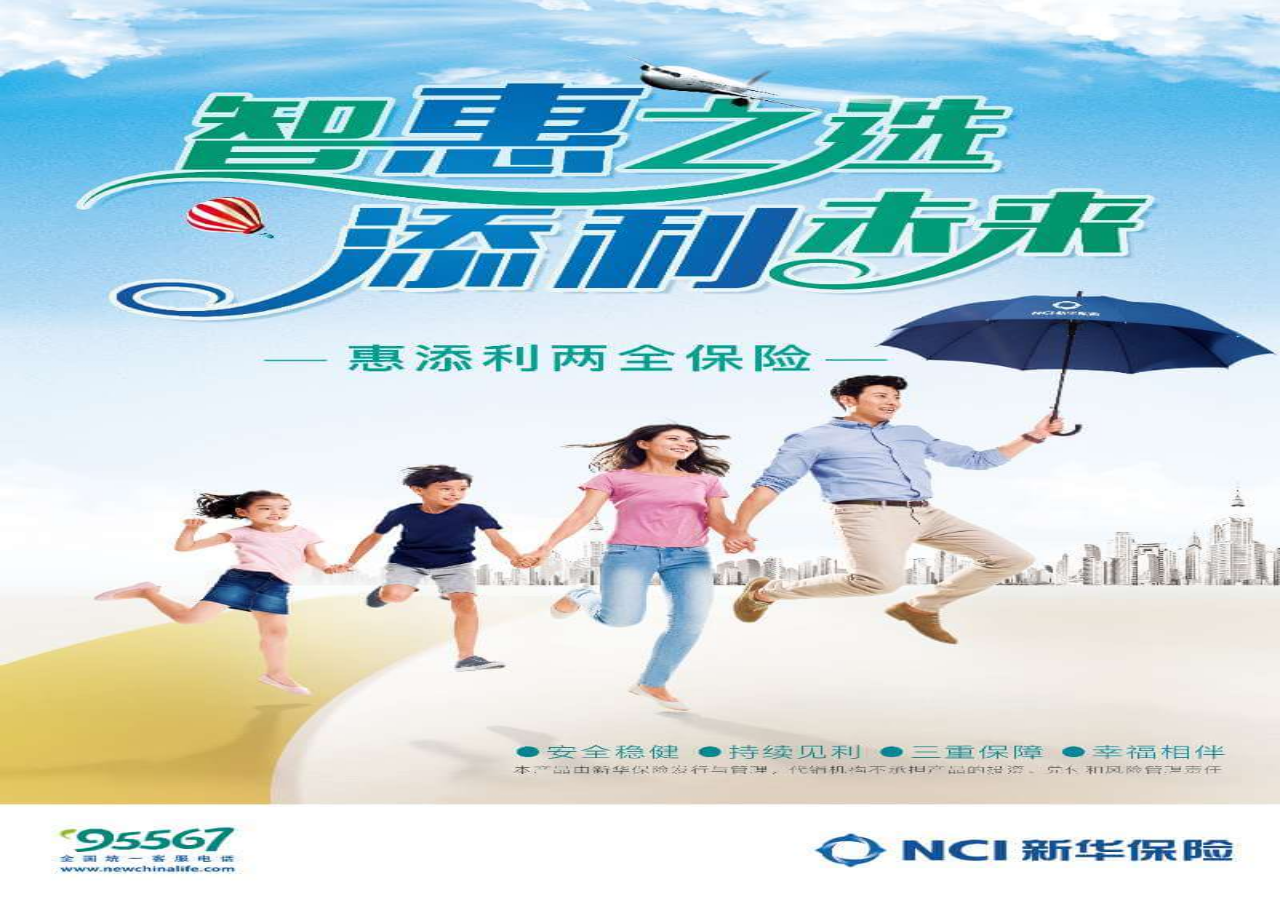
<file: html/index.html>
<!DOCTYPE html>
<html>
<head lang="en">
    <meta http-equiv="Content-Type" content="text/html; charset=UTF-8">
    <meta http-equiv="X-UA-Compatible" content="IE=edge,chrome=1">
    <meta name="format-detection" content="telephone=no"/>
     <meta name="viewport"
          content="width=device-width, user-scalable=no, initial-scale=1.0, maximum-scale=1.0, minimum-scale=1.0"/>
     <meta name="apple-mobile-web-app-capable" content="yes">
     <meta name="apple-mobile-web-app-status-bar-style" content="black">
     <title>福旺摇钱树</title>
    <link rel="stylesheet" href="../css/base.css"/>
    <link rel="stylesheet" href="../less/index.css">
    <script src="../js/xz-area.js"></script>
</head>
<body>
<div class="guanggao">
    <img />
</div>
<!--登录前的进度条-->
<div class="processbar hide">
    <div class="processbar-info">
        <div class="w3-light-grey">
            <div id="myBar" class="w3-container w3-orange"></div>
        </div>
    </div>
</div>

<!--登录首页进来的-->
<div class="main hide">
    <!-- 登录页-->
    <div class="main-login">
        <!-- 首次领取按钮-->
        <div class="lingqu-btn btnimg hide">
        </div>
        <!-- 二次登录-->
        <div class="erci-login btnimg">
        </div>
        <a class="info-rule">
            活动规则
        </a>
    </div>
    <!-- 摇钱树主页-->
    <div class="money-tree hide">
        <!-- 头部的信息滚动条-->
        <div class="borrowList">
            <ul class="clearfix">
                <li>恭喜1获取</li>
                <li>恭喜2获取30金币</li>
                <li>恭喜3获取30金币</li>
                <li>恭喜4获取30金币</li>
            </ul>
        </div>
        <!-- 摇钱树主页内容-->
        <div class="yqs-cont ">
            <!-- 人头像-->
            <div class="pep-photo">
                <div class="photo">
                    <div class="small">
                        <div class="heart clearfix">
                            <span class="heart-full"></span>
                            <span class="heart-full"></span>
                            <span class="heart-full"></span>
                            <span class="heart-full"></span>
                            <span class="heart-full"></span>
                            <span class="heart-full heart-half"></span>
                        </div>
                    </div>
                    <img src="../images/touxiang.png" alt=""/>
                </div>
                <div class="voice">
                    <img src="../images/voice.png" alt="" class="btnimg"/>
                </div>

            </div>
            <!-- 右边三个-->
            <div class="left-cont">
                <div class="item changzhangjilu btnimg">
                    <div class="num">22</div>
                </div>
                <div class="item youxishuoming btnimg"></div>
                <div class="item paihangbang btnimg"></div>
            </div>
            <!-- 抽红包-->
            <div class="red-paper btnimg"></div>
            <!-- 下面的操作的按钮-->
            <div class="activtion">
                <div class="item">
                    <img class="btnimg feed" src="../images/weishi.png" alt=""/>
                </div>
                <div class="item">
                    <img class="btnimg liuwan" src="../images/liuwan.png" alt=""/>
                </div>
                <div class="item">
                    <img class="btnimg doule" src="../images/doule.png" alt=""/>
                </div>
                <div class="item">
                    <img class="btnimg friend" src="../images/haoyou.png" alt=""/>
                </div>
            </div>
            <div class="dog-main">
                <img class="doginit" src="../images/dog.png" alt=""/>
            </div>
        </div>
        <!-- 红包页内容-->
        <div class="hongbaoinfo hide">
             <div class="fanhuiback btnimg"></div>
              <div class="pepxinxi">
                  <p>
                      姓名：<span class="name">王小二</span>
                      &nbsp;电话：<span class="tel">12345678901</span>
                  </p>
                  <p>
                      住址：<span class="name">北京市朝阳区</span>
                  </p>
                  <span class="changeinfo btnimg"></span>
              </div>
              <div class="hongbaolist">
                  <ul>
                      <li>
                          <div class="fl treenum">
                                <span class="cont-num">30棵</span>
                          </div>
                          <div class=" info-intr">
                              <p>投注类型的红包抽取，可投入10、20、30
                              40、50、100颗不等的摇钱树来抽取红包（比如有35颗摇钱树，可选择10颗抽取3次，也可选择30颗的抽取一次）</p>
                          </div>
                          <div class="duihuan btnimg"></div>
                      </li>
                      <li>
                          <div class="fl treenum">
                              <span class="cont-num">10棵</span>
                          </div>
                          <div class=" info-intr">
                              <p>投注类型的红包抽取，可投入10、20、30
                                  40、50、100颗不等的摇钱树来抽取红包（比如有35颗摇钱树，可选择10颗抽取3次，也可选择30颗的抽取一次）</p>
                          </div>
                          <div class="duihuan btnimg"></div>
                      </li>
                      <li>
                          <div class="fl treenum">
                              <span class="cont-num">30棵</span>
                          </div>
                          <div class=" info-intr">
                              <p>投注类型的红包抽取，可投入10、20、30
                                  40、50、100颗不等的摇钱树来抽取红包（比如有35颗摇钱树，可选择10颗抽取3次，也可选择30颗的抽取一次）</p>
                          </div>
                          <div class="duihuan btnimg"></div>
                      </li>
                      <li>
                          <div class="fl treenum">
                              <span class="cont-num">30棵</span>
                          </div>
                          <div class=" info-intr">
                              <p>投注类型的红包抽取，可投入10、20、30
                                  40、50、100颗不等的摇钱树来抽取红包（比如有35颗摇钱树，可选择10颗抽取3次，也可选择30颗的抽取一次）</p>
                          </div>
                          <div class="duihuan btnimg"></div>
                      </li>
                      <li>
                          <div class="fl treenum">
                              <span class="cont-num">40棵</span>
                          </div>
                          <div class=" info-intr">
                              <p>投注类型的红包抽取，可投入10、20、30
                                  40、50、100颗不等的摇钱树来抽取红包（比如有35颗摇钱树，可选择10颗抽取3次，也可选择30颗的抽取一次）</p>
                          </div>
                          <div class="duihuan btnimg"></div>
                      </li>
                      <li>
                          <div class="fl treenum">
                              <span class="cont-num">40棵</span>
                          </div>
                          <div class=" info-intr">
                              <p>投注类型的红包抽取，可投入10、20、30
                                  40、50、100颗不等的摇钱树来抽取红包（比如有35颗摇钱树，可选择10颗抽取3次，也可选择30颗的抽取一次）</p>
                          </div>
                          <div class="duihuan btnimg"></div>
                      </li>
                      <li>
                          <div class="fl treenum">
                              <span class="cont-num">66棵</span>
                          </div>
                          <div class=" info-intr">
                              <p>投注类型的红包抽取，可投入10、20、30
                                  40、50、100颗不等的摇钱树来抽取红包（比如有35颗摇钱树，可选择10颗抽取3次，也可选择30颗的抽取一次）</p>
                          </div>
                          <div class="duihuan btnimg"></div>
                      </li>
                  </ul>
              </div>
        </div>

    </div>




</div>

<!--弹出登陆后获取福旺的mask-->
<div class="login-mask-fuwang hide">
    <div class="fuwang">
        <div class="fuwang-rule btnimg">查看活动规则并领取</div>
    </div>
</div>
<!--活动规则说明的mask-->
<div class="rule-mask hide">
    <div class="rule-content">
        <h3 class="tit">
            <span>游戏说明</span>
            <div class="close">×</div>
        </h3>
        <div class="detail">
            <p>首次登录后，可领取一只“旺财”，从而开启自己专属的“旺财”养成之旅。</p>
            <p> <span class="red">红心：</span>代表生成摇钱树进度，满格（10点）后，可生成一颗摇钱树。</p>
            <p> <span class="red">红心：</span>代表生成摇钱树进度，满格（10点）后，可生成一颗摇钱树。代表生成摇钱树进度，满格（10点）后，可生成一颗摇钱树。代表生成摇钱树进度，满格（10点）后，可生成一颗摇钱树。代表生成摇钱树进度，满格（10点）后，可生成一颗摇钱树。</p>
            <p>1颗摇钱树可以，从而开启自己专属的“旺财”养成之，从而开启自己专属的“旺财”养成之，从而开启自己专属的“旺财”养成之</p>
            <p>2颗摇钱树可以，从而开启自己专属的“旺财”养成之，从而开启自己专属的“旺财”养成之，从而开启自己专属的“旺财”养成之</p>
            <p>3颗摇钱树可以，从而开启自己专属的“旺财”养成之，从而开启自己专属的“旺财”养成之，从而开启自己专属的“旺财”养成之</p>
            <p>4颗摇钱树可以，从而开启自己专属的“旺财”养成之，从而开启自己专属的“旺财”养成之，从而开启自己专属的“旺财”养成之</p>
            <p>5颗摇钱树可以，从而开启自己专属的“旺财”养成之，从而开启自己专属的“旺财”养成之，从而开启自己专属的“旺财”养成之</p>
        </div>
    </div>
</div>
<!--成长树的记录mask-->
<div class="growning hide">
    <div class="rule-content">
        <h3 class="tit">
            <span>成长记录</span>
            <div class="close">×</div>
        </h3>
        <div class="detail">
            <ul>
                <span class="datatime">
                    <span class="data">今天</span>
                </span>
                <li>
                    <p class="time">2017-12-23 08:33:47</p>
                    <p class="info">每日登录成长值，增加一颗</p>
                </li>
                <li>
                    <p class="time">2017-12-23 08:33:47</p>
                    <p class="info">每日登录成长值，增加一颗</p>
                    <span class="tree-img">
                        一三五
                    </span>
                </li>
                <li>
                    <p class="time">2017-12-23 08:33:47</p>
                    <p class="info">每日登录成长值，增加一颗</p>
                </li>
                <li>
                    <p class="time">2017-12-23 08:33:47</p>
                    <p class="info">每日登录成长值，增加一颗</p>
                </li>
                <li>
                    <p class="time">2017-12-23 08:33:47</p>
                    <p class="info">每日登录成长值，增加一颗</p>
                </li>
            </ul>

        </div>
    </div>
</div>
<!--排行榜的mask-->
<div class="ranklist hide">
    <div class="rule-content">
        <h3 class="tit">
            <span>摇财树排行榜</span>
            <div class="close">×</div>
        </h3>
        <div class="detail">
            <ul>
                <li class="clearfix">
                        <span class="level">1</span>
                        <span class="name ">思思</span>
                        <span class="treenum">1</span>

                </li>
                <li class="clearfix">
                    <span class="level">2</span>
                    <span class="name ">思思</span>
                    <span class="treenum">1</span>

                </li>
                <li class="clearfix">
                    <span class="level">3</span>
                    <span class="name ">思思</span>
                    <span class="treenum">1</span>

                </li>
                <li class="clearfix">
                    <span class="level">4</span>
                    <span class="name ">思思</span>
                    <span class="treenum">1</span>

                </li>
                <li class="clearfix">
                    <span class="level">5</span>
                    <span class="name">思思</span>
                    <span class="treenum">1</span>

                </li>
                <li class="clearfix">
                    <span class="level">6</span>
                    <span class="name hostimg">五五（我自己）</span>
                    <span class="treenum">1</span>

                </li>
                <li class="clearfix">
                    <span class="level">1</span>
                    <span class="name ">思思</span>
                    <span class="treenum">1</span>

                </li>
                <li class="clearfix">
                    <span class="level">1</span>
                    <span class="name ">思思</span>
                    <span class="treenum">1</span>

                </li>
                <li class="clearfix">
                    <span class="level">1</span>
                    <span class="name ">思思</span>
                    <span class="treenum">1</span>
                </li>

            </ul>
        </div>
    </div>
</div>
<!--获得新摇钱树的mask-->
<div class="yqs-mask hide">
    <div class="tree">
        <p>恭喜您，获得一棵摇钱树！</p>
        <img src="../images/tree.png" alt="摇钱树"/>
        <button class="btnimg know">我知道了</button>
    </div>
</div>
<!--搜索好友-->
<div class="friend-search hide">
    <div class="rule-content">
        <h3 class="tit">
            <span>搜索好友狗窝</span>
            <div class="close">×</div>
        </h3>
        <div class="detail">
            <div class="inp">
                <input type="text" placeholder="请输入好友微信号" class="text-input"/>
            </div>
            <div class="btn">
                <button class="search-btn btnimg">搜索</button>
            </div>
            <h3 class="tit-his">
                <span class="zuji">近期足迹</span>
            </h3>
            <div class="listes">
                <div class="item clearfix">
                    <a href="friend-index.html" class="fl">一三五</a>
                    <a href="friend-index.html" class="fl">一三五</a>
                    <a href="friend-index.html" class="fl">一三五</a>
                    <a href="friend-index.html" class="fl">一三五</a>
                    <a href="friend-index.html" class="fl">一三五</a>
                </div>
            </div>


        </div>
    </div>
</div>
<!--获得爱心一颗的mask-->
<div class="heart-mask hide">
    <div class="heart-white">
        <img src="../images/infodog.png" alt="小狗报告"/>
        <div class="goodinfo ">
            <p class="gongxi">恭喜获得爱心一颗</p>
            <p class="info">继续照顾我的福旺或者帮好友照顾福旺同样可以获得爱心！</p>
            <button class="btnimg see">好的</button>
        </div>
        <div class="badinfo hide clearfix">
            <p class="gongxi">抱歉，亲</p>
            <p class="info">今日与福旺互动动作都已做完，亲可通过转发链接获得一次互动机会！</p>
            <button class="btnimg cancel fl">取消</button>
            <button class="btnimg share fr">分享</button>
        </div>
    </div>
</div>

<!--弹出编辑框的提示-->
<div class="pep-infomask hide">
    <div class="changepepinfo">
        <div class="tit">
            修改个人信息
            <span class="close">×</span>
        </div>
        <div class="info-inp">
            <p>兑奖中心仅限山东用户（除青岛、烟台、廊坊）</p>
            <div> <span class="redxing"></span><input type="text" placeholder="姓名" class="pepname "/></div>
            <div> <span class="redxing"></span><input type="text" placeholder="手机号" class="peptel"/></div>
            <div> <span class="redxing"></span><input type="text" placeholder="县区及详细地址" class="pepdetposi"/></div>
            <div class="clearfix">
                <span class="redxing" style="top:0.2rem"></span><select id="s1"></select><select id="s2"></select>
            </div>
            <button class="save-pepinfo btnimg">保存</button>
        </div>
    </div>
</div>




</body>
<script src="../common/jquery.min.js"></script>
<script src="../common/fastclick.js"></script>
<script>
    window.onload = function () {
//        点击穿透
        FastClick.attach(document.body);

//        点击图片按钮缩放
        $(".btnimg").on("touchstart", function () {
        })
        $(".btnimg").on("touchend", function () {
        })
        $(".info-rule").on("touchstart", function () {
        })
        $(".info-rule").on("touchend", function () {
        })
//        以上为基础文件勿动
//        滚动的加载
        function processBarmove() {
            var elem = document.getElementById("myBar");
            var width = 1;
            var id = setInterval(frame, 10);
            function frame() {
                if (width >= 100) {
                    clearInterval(id);
                    $(".processbar").hide();
                    $(".main").show();
                } else {
                    width++;
                    elem.style.width = width + '%';
                }
            }
        }

//        广告页图片的任意选择
        var guanggaoindex=Math.ceil(Math.random()*4);
        $(".guanggao img").attr("src","../images/gg"+guanggaoindex+".jpg");
        setTimeout(function(){
            $(".guanggao").fadeOut();
            $(".processbar").show();
            processBarmove();
        },1500)


//        首页登录进来请求后台接口，判断首次还是二次，不同的显示和隐藏
//        首次进来点击领取按钮
        $(".lingqu-btn").on("click",function(){
           $(".login-mask-fuwang").show();
        })
        $(".login-mask-fuwang .fuwang-rule").click(function(){
            $(".login-mask-fuwang").hide();
            $(".rule-mask").show();
        })
//        首页点击活动规则按钮弹出规则
        $(".info-rule").on("click",function(){
            $(".rule-mask").show();
        })
        $(".rule-content .close").on("click",function(){
            $(".rule-mask").hide();
            $(".growning").hide();
            $(".ranklist").hide();
            $(".friend-search").hide();
        })
        ////////////////////
//        点击照料我的福旺进入摇钱树首页
        $(".main-login .erci-login").click(function(){
            $(".main-login").hide();
            $(".money-tree").show();
            //头部信息的滚动
            var index = 0;
            var listHeight = parseInt($('.borrowList').css('height'));
            function addTransition() {
                $('.borrowList ul').get(0).style.webkitTransition = "all .4s";
                $('.borrowList ul').get(0).style.transition = "all .4s";
            }
            function removeTransition() {
                $('.borrowList ul').get(0).style.webkitTransition = "none";
                $('.borrowList ul').get(0).style.transition = "none";
            }
            setInterval(function() {
                index++;
                addTransition();
                $(".borrowList ul").css("transform", "translateY(-" + index * listHeight + "px)");
                $(".borrowList ul").css("webkitTransform", "translateY(-" + index * listHeight + "px)");
            }, 2000)
            $('.borrowList').get(0).addEventListener('webkitTransitionEnd', function() {
                if (index >= $('.borrowList li').length) {
                    index = 0;
                    removeTransition();
                    $(".borrowList ul").css("transform", "translateY(-" + index * listHeight + "px)");
                    $(".borrowList ul").css("webkitTransform", "translateY(-" + index * listHeight + "px)");
                }
            });
            $('.borrowList').get(0).addEventListener('transitionEnd', function() {
                if (index >= $('.borrowList li').length) {
                    index = 0;
                    removeTransition();
                    $(".borrowList ul").css("transform", "translateY(-" + index * listHeight + "px)");
                    $(".borrowList ul").css("webkitTransform", "translateY(-" + index * listHeight + "px)");
                }
            });
            //滚动动画结束
        });

        //点击游戏说明,成长记录，排行榜  右边三个
        $(".youxishuoming").on("click",function(){
            $(".rule-mask").show();
        })
        $(".changzhangjilu").on("click",function(){
            $(".growning").show();
        });
        $(".paihangbang").on("click",function(){
            $(".ranklist").show();
        });
//        点击好友搜索弹出
        $(".activtion .friend").on("click",function(){
            $(".friend-search").show();
        });
//        点击小狗的4个动作
//        单纯点击小狗的动作
        $(".dog-main .doginit").on("click",function(){
            $(".dog-main .doginit").attr("src","../images/dianji.gif");
        })
//        互动点击小狗喂食
        $(".feed").on("click",function(){
            $(".dog-main .doginit").attr("src","../images/weishi.gif");
        })
        $(".liuwan").on("click",function(){
            $(".dog-main .doginit").attr("src","../images/liugou.gif");
        })
        $(".doule").on("click",function(){
            $(".dog-main .doginit").attr("src","../images/doule.gif");
        })



        $(".daoluan").on("click",function(){
            $(".dog-main .doginit").attr("src","../images/doule.gif");
        })

//        点击抽红包
        $(".red-paper").on("click",function(){
            $(".yqs-cont").hide();
            $(".money-tree").addClass("redbag").find(".hongbaoinfo").show();
        })
//        点击更改个人信息
        $(".changeinfo").on("click",function(){
            xzArea({
                select1:"#s1",
                select2:"#s2",
                selected1:'江苏',//可选，指定选择省份，在编辑的时候特别有用
                selected2:'选择城市'//同上
            })
            $(".pep-infomask").show();


        })
        $(".pep-infomask .close").on("click",function(){
            $(".pep-infomask").hide();
        })



//        点击返回主页
        $(".fanhuiback").on("click",function(){
            $(".hongbaoinfo").hide();
            $(".money-tree").removeClass("redbag").find(".yqs-cont").show();
        })

//        点击获取摇钱树后的知道了
        $(".yqs-mask .know").on("click",function(){
            $(".yqs-mask").hide();
        });
        //    点击获取爱心后的好的
        $(".heart-mask .see").on("click",function(){
            $(".heart-mask").hide();
        });
//        点击弹出"抱歉，亲"的取消按钮
        $(".badinfo .cancel").on("click",function(){
            $(".heart-mask").hide();
        });













    }

</script>


</html>
</file>
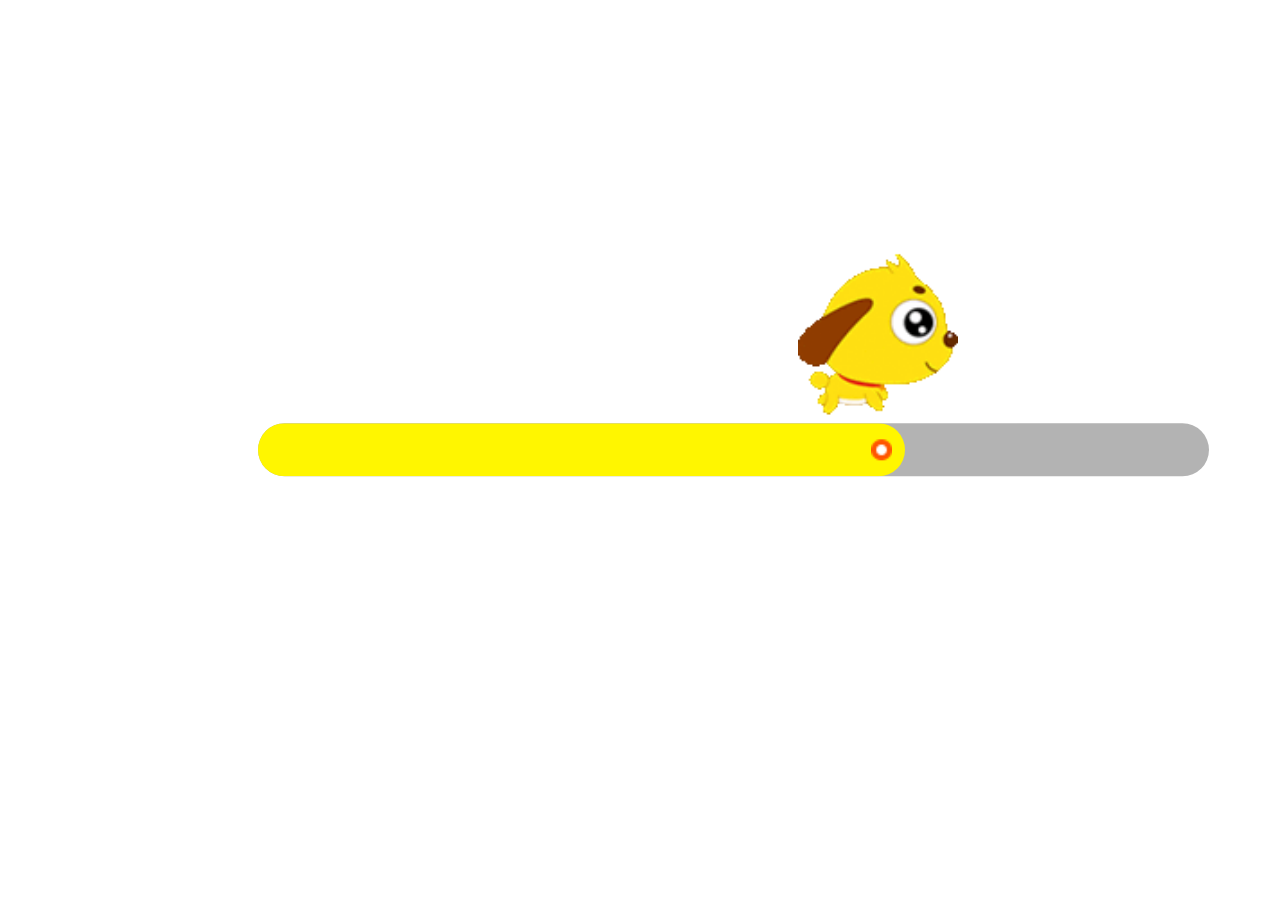
<file: html/friend-index.html>
<!DOCTYPE html>
<html>
<head lang="en">
    <meta http-equiv="Content-Type" content="text/html; charset=UTF-8">
    <meta http-equiv="X-UA-Compatible" content="IE=edge,chrome=1">
    <meta name="format-detection" content="telephone=no"/>
    <meta name="viewport"
          content="width=device-width, user-scalable=no, initial-scale=1.0, maximum-scale=1.0, minimum-scale=1.0"/>
    <meta name="apple-mobile-web-app-capable" content="yes">
    <meta name="apple-mobile-web-app-status-bar-style" content="black">
    <title>福旺摇钱树</title>
    <link rel="stylesheet" href="../css/base.css"/>
    <link rel="stylesheet" href="../less/index.css">
</head>
<body>
<!--登录前的进度条-->
<div class="processbar">
    <div class="processbar-info">
        <div class="w3-light-grey">
            <div id="myBar" class="w3-container w3-orange"></div>
        </div>
    </div>
</div>

<!--登录首页进来的-->
<div class="main hide">
    <!-- 摇钱树主页-->
    <div class="money-tree">
        <!-- 头部的信息滚动条-->
        <div class="borrowList">
            <ul class="clearfix">
                <li>恭喜1获取</li>
                <li>恭喜2获取30金币</li>
                <li>恭喜3获取30金币</li>
                <li>恭喜4获取30金币</li>
            </ul>
        </div>
        <!-- 摇钱树主页内容-->
        <div class="yqs-cont ">
            <!-- 人头像-->
            <div class="pep-photo">
                <div class="photo">
                    <div class="small">
                        <div class="heart clearfix">
                            <span class="heart-full"></span>
                            <span class="heart-full"></span>
                            <span class="heart-full"></span>
                            <span class="heart-full"></span>
                            <span class="heart-full"></span>
                            <span class="heart-full heart-half"></span>
                        </div>
                    </div>
                    <img src="../images/touxiang.png" alt=""/>
                </div>
                <div class="voice">
                    <img src="../images/voice.png" alt="" class="btnimg"/>
                </div>

            </div>
            <!-- 右边两个-->
            <div class="left-cont">
                <div class="item changzhangjilu btnimg">
                    <div class="num">22</div>
                </div>
                <div class="item stealtree btnimg"></div>
            </div>
            <!-- 抽红包-->
            <div class="backhome btnimg"></div>
            <!-- 下面的操作的按钮-->
            <div class="activtion">
                <div class="item">
                    <img class="btnimg feed" src="../images/weishi.png" alt=""/>
                </div>
                <div class="item">
                    <img class="btnimg liuwan" src="../images/liuwan.png" alt=""/>
                </div>
                <div class="item">
                    <img class="btnimg doule" src="../images/doule.png" alt=""/>
                </div>
                <div class="item">
                    <img class="btnimg daoluan" src="../images/daoluan.png" alt=""/>
                </div>
            </div>
            <div class="dog-main">
                <img class="doginit" src="../images/dog.png" alt=""/>
            </div>
        </div>
        <!-- 红包页内容-->
        <div class="hongbaoinfo hide">
             <div class="fanhuiback btnimg"></div>
              <div class="pepxinxi">
                  <p>
                      姓名：<span class="name">王小二</span>
                      &nbsp;电话：<span class="tel">12345678901</span>
                  </p>
                  <p>
                      住址：<span class="name">北京市朝阳区</span>
                  </p>
                  <span class="changeinfo btnimg"></span>
              </div>
              <div class="hongbaolist">
                  <ul>
                      <li>
                          <div class="fl treenum">
                                <span class="cont-num">30棵</span>
                          </div>
                          <div class=" info-intr">
                              <p>投注类型的红包抽取，可投入10、20、30
                              40、50、100颗不等的摇钱树来抽取红包（比如有35颗摇钱树，可选择10颗抽取3次，也可选择30颗的抽取一次）</p>
                          </div>
                          <div class="duihuan btnimg"></div>
                      </li>
                      <li>
                          <div class="fl treenum">
                              <span class="cont-num">10棵</span>
                          </div>
                          <div class=" info-intr">
                              <p>投注类型的红包抽取，可投入10、20、30
                                  40、50、100颗不等的摇钱树来抽取红包（比如有35颗摇钱树，可选择10颗抽取3次，也可选择30颗的抽取一次）</p>
                          </div>
                          <div class="duihuan btnimg"></div>
                      </li>
                      <li>
                          <div class="fl treenum">
                              <span class="cont-num">30棵</span>
                          </div>
                          <div class=" info-intr">
                              <p>投注类型的红包抽取，可投入10、20、30
                                  40、50、100颗不等的摇钱树来抽取红包（比如有35颗摇钱树，可选择10颗抽取3次，也可选择30颗的抽取一次）</p>
                          </div>
                          <div class="duihuan btnimg"></div>
                      </li>
                      <li>
                          <div class="fl treenum">
                              <span class="cont-num">30棵</span>
                          </div>
                          <div class=" info-intr">
                              <p>投注类型的红包抽取，可投入10、20、30
                                  40、50、100颗不等的摇钱树来抽取红包（比如有35颗摇钱树，可选择10颗抽取3次，也可选择30颗的抽取一次）</p>
                          </div>
                          <div class="duihuan btnimg"></div>
                      </li>
                      <li>
                          <div class="fl treenum">
                              <span class="cont-num">40棵</span>
                          </div>
                          <div class=" info-intr">
                              <p>投注类型的红包抽取，可投入10、20、30
                                  40、50、100颗不等的摇钱树来抽取红包（比如有35颗摇钱树，可选择10颗抽取3次，也可选择30颗的抽取一次）</p>
                          </div>
                          <div class="duihuan btnimg"></div>
                      </li>
                      <li>
                          <div class="fl treenum">
                              <span class="cont-num">40棵</span>
                          </div>
                          <div class=" info-intr">
                              <p>投注类型的红包抽取，可投入10、20、30
                                  40、50、100颗不等的摇钱树来抽取红包（比如有35颗摇钱树，可选择10颗抽取3次，也可选择30颗的抽取一次）</p>
                          </div>
                          <div class="duihuan btnimg"></div>
                      </li>
                      <li>
                          <div class="fl treenum">
                              <span class="cont-num">66棵</span>
                          </div>
                          <div class=" info-intr">
                              <p>投注类型的红包抽取，可投入10、20、30
                                  40、50、100颗不等的摇钱树来抽取红包（比如有35颗摇钱树，可选择10颗抽取3次，也可选择30颗的抽取一次）</p>
                          </div>
                          <div class="duihuan btnimg"></div>
                      </li>
                  </ul>
              </div>
        </div>

    </div>




</div>

<!--成长树的记录mask-->
<div class="growning hide">
    <div class="rule-content">
        <h3 class="tit">
            <span>成长记录</span>
            <div class="close">×</div>
        </h3>
        <div class="detail">
            <ul>
                <span class="datatime">
                    <span class="data">今天</span>
                </span>
                <li>
                    <p class="time">2017-12-23 08:33:47</p>
                    <p class="info">每日登录成长值，增加一颗</p>
                </li>
                <li>
                    <p class="time">2017-12-23 08:33:47</p>
                    <p class="info">每日登录成长值，增加一颗</p>
                    <span class="tree-img">
                        一三五
                    </span>
                </li>
                <li>
                    <p class="time">2017-12-23 08:33:47</p>
                    <p class="info">每日登录成长值，增加一颗</p>
                </li>
                <li>
                    <p class="time">2017-12-23 08:33:47</p>
                    <p class="info">每日登录成长值，增加一颗</p>
                </li>
                <li>
                    <p class="time">2017-12-23 08:33:47</p>
                    <p class="info">每日登录成长值，增加一颗</p>
                </li>
            </ul>

        </div>
    </div>
</div>

<!--获得新摇钱树的mask-->
<div class="yqs-mask hide">
    <div class="tree">
        <p>恭喜您，获得一棵摇钱树！</p>
        <img src="../images/tree.png" alt="摇钱树"/>
        <button class="btnimg know">我知道了</button>
    </div>
</div>
<!--获得爱心一颗的mask-->
<div class="heart-mask hide">
    <div class="heart-white">
        <img src="../images/infodog.png" alt="小狗报告"/>
        <div class="goodinfo ">
            <p class="gongxi">恭喜获得爱心一颗</p>
            <p class="info">继续照顾我的福旺或者帮好友照顾福旺同样可以获得爱心！</p>
            <button class="btnimg see">好的</button>
        </div>
        <div class="badinfo hide clearfix">
            <p class="gongxi">抱歉，亲</p>
            <p class="info">今日与福旺互动动作都已做完，亲可通过转发链接获得一次互动机会！</p>
            <button class="btnimg cancel fl">取消</button>
            <button class="btnimg share fr">分享</button>
        </div>
    </div>
</div>

</body>
<script src="../common/jquery.min.js"></script>
<script src="../common/fastclick.js"></script>
<script>
    window.onload = function () {
//        点击穿透
        FastClick.attach(document.body);
//        点击图片按钮缩放
        $(".btnimg").on("touchstart", function () {
        })
        $(".btnimg").on("touchend", function () {
        })
        $(".info-rule").on("touchstart", function () {
        })
        $(".info-rule").on("touchend", function () {
        })
//        以上为基础文件勿动
//        滚动的加载
        function processBarmove() {
            var elem = document.getElementById("myBar");
            var width = 1;
            var id = setInterval(frame, 10);
            function frame() {
                if (width >= 100) {
                    clearInterval(id);
                    $(".processbar").hide();
                    $(".main").show();
                } else {
                    width++;
                    elem.style.width = width + '%';
                }
            }
        }
        processBarmove();

        $(".rule-content .close").on("click",function(){
            $(".growning").hide();
            $(".friend-search").hide();
        })
        ////////////////////
//        点击照料我的福旺进入摇钱树首页
            //头部信息的滚动
            var index = 0;
            var listHeight = parseInt($('.borrowList').css('height'));
            function addTransition() {
                $('.borrowList ul').get(0).style.webkitTransition = "all .4s";
                $('.borrowList ul').get(0).style.transition = "all .4s";
            }
            function removeTransition() {
                $('.borrowList ul').get(0).style.webkitTransition = "none";
                $('.borrowList ul').get(0).style.transition = "none";
            }
            setInterval(function() {
                index++;
                addTransition();
                $(".borrowList ul").css("transform", "translateY(-" + index * listHeight + "px)");
                $(".borrowList ul").css("webkitTransform", "translateY(-" + index * listHeight + "px)");
            }, 2000)
            $('.borrowList').get(0).addEventListener('webkitTransitionEnd', function() {
                if (index >= $('.borrowList li').length) {
                    index = 0;
                    removeTransition();
                    $(".borrowList ul").css("transform", "translateY(-" + index * listHeight + "px)");
                    $(".borrowList ul").css("webkitTransform", "translateY(-" + index * listHeight + "px)");
                }
            });
            $('.borrowList').get(0).addEventListener('transitionEnd', function() {
                if (index >= $('.borrowList li').length) {
                    index = 0;
                    removeTransition();
                    $(".borrowList ul").css("transform", "translateY(-" + index * listHeight + "px)");
                    $(".borrowList ul").css("webkitTransform", "translateY(-" + index * listHeight + "px)");
                }
            });
            //滚动动画结束


        //点击游戏说明,成长记录，排行榜  右边三个
        $(".changzhangjilu").on("click",function(){
            $(".growning").show();
        });

//        点击小狗的4个动作
//        单纯点击小狗的动作
        $(".dog-main .doginit").on("click",function(){
            $(".dog-main .doginit").attr("src","../images/dianji.gif");
        })
//        互动点击小狗喂食
        $(".feed").on("click",function(){
            $(".dog-main .doginit").attr("src","../images/weishi.gif");
        })
        $(".liuwan").on("click",function(){
            $(".dog-main .doginit").attr("src","../images/liugou.gif");
        })
        $(".doule").on("click",function(){
            $(".dog-main .doginit").attr("src","../images/doule.gif");
        })
        $(".daoluan").on("click",function(){
            $(".dog-main .doginit").attr("src","../images/daoluan.gif");
        })
//        点击回家
        $(".backhome").on("click",function(){
           window.location.href="index.html";
        })

//        点击获取摇钱树后的知道了
        $(".yqs-mask .know").on("click",function(){
            $(".yqs-mask").hide();
        });
        //    点击获取爱心后的好的
        $(".heart-mask .see").on("click",function(){
            $(".heart-mask").hide();
        });
//        点击弹出"抱歉，亲"的取消按钮
        $(".badinfo .cancel").on("click",function(){
            $(".heart-mask").hide();
        });




    }

</script>


</html>
</file>
<file: css/base.css>
﻿@charset "utf-8";
/*公共部分的css 开始*/
html,
body,
div,
span,
applet,
object,
iframe,
h1,
h2,
h3,
h4,
h5,
h6,
p,
blockquote,
pre,
a,
abbr,
acronym,
address,
big,
cite,
code,
del,
dfn,
em,
font,
img,
ins,
kbd,
q,
s,
samp,
small,
strike,
strong,
sub,
sup,
tt,
var,
dd,
dl,
dt,
li,
ol,
ul,
fieldset,
form,
label,
legend {
    margin: 0;
    padding: 0;
    border: 0;
    outline: 0;
}

*,
:before,
:after {
    padding: 0;
    margin: 0;
    -webkit-tap-highlight-color: transparent;
    -webkit-box-sizing: border-box;
    box-sizing: border-box;
}

img {
    border: none;
    vertical-align: middle;
}

p {
    margin-bottom: 0;
}

body {
    background-color: #F2F2F2;
}

body, html {
    height: 100%;
}

body,
a,
input,
button {
    font-family: "Microsoft Yahei", "Droid Sans Fallback", "Arial", "Helvetica", "sans-serif", "宋体";
    font-size: 14px;
    outline: none;
    color: #666;
    text-decoration: none;
}
i{
    font-style: normal;
}
input,
textarea {
    border: none;
    outline: none;
    resize: none;
}

ul,
ol {
    list-style-type: none;
}

a {
    text-decoration: none;
    color: #428bca;
}

a:hover {
    text-decoration: none;
}

table {
    text-align: center;
    vertical-align: middle;
}

th {
    text-align: center;
    vertical-align: middle;
}

/*通用*/
.fl {
    float: left;
}

.fr {
    float: right;
}

.clearfix::after,
.clearfix::before {
    content: "";
    line-height: 0;
    height: 0;
    display: block;
    visibility: hidden;
    clear: both;
}

.m_r10 {
    margin-right: 10px;
}

.m_l10 {
    margin-left: 10px;
}

.m_t10 {
    margin-top: 10px;
}

.m_b10 {
    margin-bottom: 10px;
}

.show {
    display: block;
}

.hide {
    display: none;
}

@media (max-width: 1442px) {
    html {
        font-size: 200px;
    }
}
@media (max-width: 1282px) {
    html {
        font-size: 177.77777778px;
    }
}
@media (max-width: 1026px) {
    html {
        font-size: 142.22222222px;
    }
}
@media (max-width: 962px) {
    html {
        font-size: 133.33333333px;
    }
}
@media (max-width: 952px) {
    html {
        font-size: 131.94444444px;
    }
}
@media (max-width: 902px) {
    html {
        font-size: 125px;
    }
}
@media (max-width: 802px) {
    html {
        font-size: 111.11111111px;
    }
}
@media (max-width: 775px) {
    html {
        font-size: 107.36111111px;
    }
}
@media (max-width: 770px) {
    html {
        font-size: 106.66666667px;
    }
}
@media (max-width: 752px) {
    html {
        font-size: 104.16666667px;
    }
}
@media (max-width: 738px) {
    html {
        font-size: 102.22222222px;
    }
}
@media (max-width: 734px) {
    html {
        font-size: 101.66666667px;
    }
}
@media (max-width: 733px) {
    html {
        font-size: 101.52777778px;
    }
}
@media (max-width: 722px) {
    html {
        font-size: 100px;
    }
}
@media (max-width: 669px) {
    html {
        font-size: 92.63888889px;
    }
}
@media (max-width: 642px) {
    html {
        font-size: 88.88888889px;
    }
}
@media (max-width: 602px) {
    html {
        font-size: 83.33333333px;
    }
}
@media (max-width: 570px) {
    html {
        font-size: 78.88888889px;
    }
}
@media (max-width: 535px) {
    html {
        font-size: 74.02777778px;
    }
}
@media (max-width: 482px) {
    html {
        font-size: 66.66666667px;
    }
}
@media (max-width: 437px) {
    html {
        font-size: 60.41666667px;
    }
}
@media (max-width: 416px) {
    html {
        font-size: 57.5px;
    }
}
@media (max-width: 413px) {
    html {
        font-size: 57.08333333px;
    }
}
@media (max-width: 386px) {
    html {
        font-size: 53.33333333px;
    }
}
@media (max-width: 377px) {
    html {
        font-size: 52.08333333px;
    }
}
@media (max-width: 362px) {
    html {
        font-size: 50px;
    }
}
@media (max-width: 322px) {
    html {
        font-size: 44.44444444px;
    }
}


body {
    background-color: #F6F6F6;
}





/*公共头部的结束*/




/*弹框的开始*/
#maskident {
    background-color: rgba(0, 0, 0, 0.4);
    width: 100%;
    height: 100%;
    top: 0;
    left: 0;
    position: fixed;
    padding: 0 1.2rem;
    z-index: 1000;
    color: #000;
}

#maskident .mask_white {
    position: relative;
    top: 50%;
    left: 50%;
    -webkit-transform: translateX(-50%) translateY(-50%);
    transform: translateX(-50%) translateY(-50%);
    text-align: center;
    border-radius: .25rem;
    background-color: white;
    padding-top: .55rem;
    padding-bottom: .1rem;
}

#maskident .mask_white h3 {
    margin-bottom: .4rem;
    font-size: 14px;
    font-weight: normal;
    color: #394659;
    padding: 0 .8rem;
}

#maskident .bottom_btn {
    padding-top: 0.1rem;
    text-align: center;
    border-top: 1px solid #ccc;
}

#maskident .bottom_btn span {
    display: inline-block;
    /*border-radius: 4px;*/
    width: 100%;
    height: 0.6rem;
    line-height: .6rem;
    /*background-color: blue;*/
    color: #0080CC;
}

#maskident .bottom_btn .quit, #maskident .bottom_btn .confirm {
    width: 50%;
}

#maskident .bottom_btn .quit {
    position: relative;
}

#maskident .bottom_btn .quit:before {
    content: "";
    display: block;
    position: absolute;
    width: 1px;
    height: 0.8rem;
    background-color: #ccc;
    top: -0.1rem;
    right: 0;

}
/*弹框的结束*/
</file>
<file: less/index.css>
@charset "utf-8";
body,
html {
  position: fixed;
  top: 0;
  left: 0;
  width: 100%;
  height: 100%;
}
.guanggao {
  width: 100%;
  height: 100%;
  position: fixed;
  top: 0;
  left: 0;
}
.guanggao img {
  width: 100%;
  height: 100%;
}
.main {
  width: 100%;
  height: 100%;
  position: fixed;
  top: 0;
  left: 0;
}
.processbar {
  width: 100%;
  height: 100%;
  background-color: #fff;
}
.processbar .processbar-info {
  position: relative;
  top: 50%;
  padding: 0 0.4rem 0 1.45rem;
  -webkit-transform: translateY(-50%);
  -moz-transform: translateY(-50%);
  -ms-transform: translateY(-50%);
  -o-transform: translateY(-50%);
  transform: translateY(-50%);
}
.processbar .w3-light-grey {
  color: #000 ;
  background-color: #B3B3B3;
  height: 0.3rem;
  border-radius: 0.15rem;
}
.processbar .w3-light-grey .w3-orange {
  color: #fff;
  height: 0.3rem;
  width: 1%;
  border-radius: 0.15rem;
  background: #FFF600 url("../images/img_hot.png") no-repeat 98% center;
  background-size: 0.12rem 0.12rem;
  position: relative;
}
.processbar .w3-light-grey .w3-orange:before {
  content: "";
  display: block;
  position: absolute;
  width: 0.9rem;
  height: 1rem;
  background: url("../images/jindutiao-dog.gif") no-repeat center;
  background-size: 0.9rem 1rem;
  top: -1rem;
  right: -0.3rem;
}
.btnimg {
  -webkit-transition: all;
  transition: all;
  -webkit-transition-timing-function: ease;
  transition-timing-function: ease;
  -webkit-transition-duration: .1s;
  transition-duration: .1s;
}
.btnimg:active {
  -webkit-transform: scale(0.8);
  -moz-transform: scale(0.8);
  -ms-transform: scale(0.8);
  -o-transform: scale(0.8);
  transform: scale(0.8);
}
.main-login {
  width: 100%;
  height: 100%;
  background: url("../images/bg02.png") no-repeat center;
  background-size: 100% 100%;
  position: absolute;
  top: 0;
  left: 0;
}
.main-login .lingqu-btn {
  position: absolute;
  width: 4.53rem;
  height: 1.27rem;
  background: url("../images/lingqu_btn.png") no-repeat center;
  background-size: 4.53rem 1.27rem;
  bottom: 0.5rem;
  left: 50%;
  -webkit-transform: translateX(-50%);
  -moz-transform: translateX(-50%);
  -ms-transform: translateX(-50%);
  -o-transform: translateX(-50%);
  transform: translateX(-50%);
}
.main-login .lingqu-btn:active {
  -webkit-transform: translateX(-50%) scale(0.8);
  -moz-transform: translateX(-50%) scale(0.8);
  -ms-transform: translateX(-50%) scale(0.8);
  -o-transform: translateX(-50%) scale(0.8);
  transform: translateX(-50%) scale(0.8);
}
.main-login .erci-login {
  position: absolute;
  width: 4.53rem;
  height: 1.27rem;
  background: url("../images/zhaoliao_btn.png") no-repeat center;
  background-size: 4.53rem 1.27rem;
  bottom: 0.5rem;
  left: 50%;
  -webkit-transform: translateX(-50%);
  -moz-transform: translateX(-50%);
  -ms-transform: translateX(-50%);
  -o-transform: translateX(-50%);
  transform: translateX(-50%);
}
.main-login .erci-login:active {
  -webkit-transform: translateX(-50%) scale(0.8);
  -moz-transform: translateX(-50%) scale(0.8);
  -ms-transform: translateX(-50%) scale(0.8);
  -o-transform: translateX(-50%) scale(0.8);
  transform: translateX(-50%) scale(0.8);
}
.info-rule {
  position: absolute;
  bottom: 0.1rem;
  left: 50%;
  color: #fff;
  -webkit-transform: translate(-50%);
  -moz-transform: translate(-50%);
  -ms-transform: translate(-50%);
  -o-transform: translate(-50%);
  transform: translate(-50%);
  text-decoration: underline;
  font-weight: bold;
  font-size: 16px;
  -webkit-transition: all;
  transition: all;
  -webkit-transition-timing-function: ease;
  transition-timing-function: ease;
  -webkit-transition-duration: .1s;
  transition-duration: .1s;
}
.info-rule:hover {
  text-decoration: underline;
}
.info-rule:active {
  color: red;
}
.login-mask-fuwang {
  background-color: rgba(0, 0, 0, 0.8);
  width: 100%;
  height: 100%;
  top: 0;
  left: 0;
  position: fixed;
  z-index: 99;
}
.login-mask-fuwang .fuwang {
  width: 4.07rem;
  height: 5.58rem;
  background: url("../images/huodefuwang.png") no-repeat top center;
  background-size: 4.07rem 4.58rem;
  position: absolute;
  top: 50%;
  left: 50%;
  -webkit-transform: translate(-50%, -50%);
  -moz-transform: translate(-50%, -50%);
  -ms-transform: translate(-50%, -50%);
  -o-transform: translate(-50%, -50%);
  transform: translate(-50%, -50%);
  text-align: center;
}
.login-mask-fuwang .fuwang .fuwang-rule {
  width: 3.6rem;
  height: 0.5rem;
  line-height: 0.5rem;
  position: absolute;
  bottom: 0;
  left: 0.235rem;
  background-color: #F0372E;
  color: #FFCFBE;
  font-size: 14px;
  border-radius: 4px;
  box-shadow: 0 4px #B51E17;
}
.rule-mask,
.growning,
.ranklist,
.friend-search {
  background-color: rgba(0, 0, 0, 0.8);
  width: 100%;
  height: 100%;
  top: 0;
  left: 0;
  position: fixed;
  z-index: 100;
}
.rule-mask .rule-content,
.growning .rule-content,
.ranklist .rule-content,
.friend-search .rule-content {
  width: 100%;
  height: 60%;
  background-color: #fff;
  position: absolute;
  bottom: 0;
  border-radius: 8px 8px 0 0;
}
.rule-mask .rule-content .tit,
.growning .rule-content .tit,
.ranklist .rule-content .tit,
.friend-search .rule-content .tit {
  height: 1.05rem;
  border-bottom: 1px solid #E6E6E6;
  padding-left: 0.37rem;
  font-weight: normal;
  position: relative;
}
.rule-mask .rule-content .tit span,
.growning .rule-content .tit span,
.ranklist .rule-content .tit span,
.friend-search .rule-content .tit span {
  font-size: 15px;
  color: #333;
  position: absolute;
  bottom: 0.15rem;
  font-weight: 600;
}
.rule-mask .rule-content .tit:before,
.growning .rule-content .tit:before,
.ranklist .rule-content .tit:before,
.friend-search .rule-content .tit:before {
  content: "";
  display: block;
  width: 1.9rem;
  height: 1.9rem;
  background: url("../images/youxishuoming_logo.png") no-repeat center;
  background-size: 1.9rem 1.9rem;
  position: absolute;
  top: -0.95rem;
  left: 50%;
  -webkit-transform: translateX(-50%);
  -moz-transform: translateX(-50%);
  -ms-transform: translateX(-50%);
  -o-transform: translateX(-50%);
  transform: translateX(-50%);
}
.rule-mask .rule-content .close,
.growning .rule-content .close,
.ranklist .rule-content .close,
.friend-search .rule-content .close {
  width: 0.4rem;
  height: 0.4rem;
  line-height: 0.4rem;
  text-align: center;
  position: absolute;
  top: 0.27rem;
  right: 0.16rem;
  border-radius: 50%;
  background-color: #CCC;
  color: #fff;
  font-size: 0.4rem;
}
.rule-mask .rule-content .detail,
.growning .rule-content .detail,
.ranklist .rule-content .detail,
.friend-search .rule-content .detail {
  padding: 0.25rem 0.43rem ;
  height: 100%;
  overflow-y: auto;
  padding-bottom: 1.25rem;
}
.rule-mask .rule-content .detail p,
.growning .rule-content .detail p,
.ranklist .rule-content .detail p,
.friend-search .rule-content .detail p {
  text-indent: 2em;
  color: #4D4D4D;
  line-height: 0.3rem;
  margin-bottom: 0.2rem;
  font-size: 0.26rem;
  word-break: break-all;
}
.rule-mask .rule-content .detail p .red,
.growning .rule-content .detail p .red,
.ranklist .rule-content .detail p .red,
.friend-search .rule-content .detail p .red {
  color: #F33E34;
}
.money-tree {
  width: 100%;
  height: 100%;
  background: url(../images/bg.jpg) no-repeat center;
  background-size: 100% 100%;
  position: absolute;
  top: 0;
  left: 0;
}
.money-tree .pep-photo {
  position: absolute;
  top: 1.26rem;
  left: 0.3rem;
}
.money-tree .pep-photo .photo {
  height: 0.56rem;
  background-color: #8DE4FE;
  padding: 0.06rem;
  border-radius: 0.28rem;
  position: relative;
}
.money-tree .pep-photo .photo .small {
  height: 0.44rem;
  background-color: #E8FAFF;
  border-radius: 0.22rem;
  position: relative;
  padding-left: 0.95rem;
  padding-right: 0.1rem;
  overflow: hidden;
}
.money-tree .pep-photo .photo .small .heart {
  position: relative;
  top: 50%;
  right: 0;
  -webkit-transform: translateY(-50%);
  -moz-transform: translateY(-50%);
  -ms-transform: translateY(-50%);
  -o-transform: translateY(-50%);
  transform: translateY(-50%);
  height: 0.44rem;
}
.money-tree .pep-photo .photo .small .heart .heart-full {
  float: left;
  display: inline-block;
  width: 0.36rem;
  height: 0.44rem;
  background: url("../images/heart.png") no-repeat center;
  background-size: 0.36rem 0.3rem;
  margin-right: 0.06rem;
}
.money-tree .pep-photo .photo .small .heart .heart-full:last-child {
  margin-right: 0;
}
.money-tree .pep-photo .photo .small .heart .heart-half {
  background: url("../images/heart2.png") no-repeat center;
  background-size: 0.36rem 0.3rem;
}
.money-tree .pep-photo .photo img {
  position: absolute;
  width: 0.9rem;
  height: 0.9rem;
  left: -1px;
  top: 50%;
  -webkit-transform: translateY(-50%);
  -moz-transform: translateY(-50%);
  -ms-transform: translateY(-50%);
  -o-transform: translateY(-50%);
  transform: translateY(-50%);
}
.money-tree .pep-photo .voice {
  width: .4rem;
  height: .38rem;
  position: relative;
  top: 0.32rem;
  left: 0.28rem;
}
.money-tree .pep-photo .voice img {
  width: 100%;
}
.money-tree .left-cont {
  position: absolute;
  top: 1.2rem;
  right: 0.35rem;
  width: 0.95rem;
  text-align: center;
}
.money-tree .left-cont .item {
  width: 0.95rem;
  height: 1rem;
  background-color: red;
  margin-bottom: 0.2rem;
}
.money-tree .left-cont .item:last-child {
  margin-bottom: 0;
}
.money-tree .left-cont .changzhangjilu {
  background: url("../images/chengzhangjilu.png") no-repeat center;
  background-size: 0.95rem 1rem;
  position: relative;
}
.money-tree .left-cont .changzhangjilu .num {
  width: 0.4rem;
  height: 0.4rem;
  line-height: 0.4rem;
  text-align: center;
  position: absolute;
  top: 1px;
  right: -0.1rem;
  border-radius: 50%;
  background-color: #E74C2E;
  color: #fff ;
  font-size: 0.24rem;
  -webkit-transform: scale(0.8);
  -moz-transform: scale(0.8);
  -ms-transform: scale(0.8);
  -o-transform: scale(0.8);
  transform: scale(0.8);
}
.money-tree .left-cont .youxishuoming {
  background: url("../images/youxishuoming.png") no-repeat center;
  background-size: 0.95rem 1rem;
}
.money-tree .left-cont .paihangbang {
  background: url("../images/paihangbang.png") no-repeat center;
  background-size: 0.8rem 1rem;
}
.money-tree .red-paper {
  position: absolute;
  left: 0.4rem;
  bottom: 3rem;
  width: 1.35rem;
  height: 1.53rem;
  background: url("../images/chouhongbao.png") no-repeat center;
  background-size: 100%;
}
.money-tree .activtion {
  width: 100%;
  height: 1.16rem;
  padding: 0 0.37rem 0 0.47rem;
  position: absolute;
  bottom: 0.66rem;
}
.money-tree .activtion .item {
  width: 25%;
  height: 100%;
  float: left;
  text-align: center;
}
.money-tree .activtion .item img {
  width: 1rem;
  height: 1.16rem;
}
.money-tree .dog-main {
  width: 3.74rem;
  height: 3.87rem;
  bottom: 2.3rem;
  overflow: hidden;
  left: 50%;
  -webkit-transform: translateX(-50%);
  -moz-transform: translateX(-50%);
  -ms-transform: translateX(-50%);
  -o-transform: translateX(-50%);
  transform: translateX(-50%);
  position: absolute;
}
.money-tree .dog-main img {
  width: 3.74rem;
  height: 3.87rem;
  position: absolute;
  top: 0;
  left: 0;
  display: none;
}
.money-tree .dog-main .doginit {
  display: block;
}
.redbag {
  background: #EB4A4A url("../images/chouhongbaobanner.png") no-repeat center 0.8rem;
  background-size: 6.68rem 2.05rem;
}
.redbag .hongbaoinfo {
  position: relative;
  height: 100%;
}
.redbag .hongbaoinfo .fanhuiback {
  position: absolute;
  top: 2.08rem;
  right: 0.4rem;
  width: 1.6rem;
  height: 0.48rem;
  background: url("../images/fanhuizhuye.png") no-repeat center;
  background-size: 100%;
}
.redbag .hongbaoinfo .pepxinxi {
  width: 6.6rem;
  height: 1.6rem;
  background: url("../images/bolang_bg.png") no-repeat center;
  background-size: 100%;
  margin: 0 auto;
  position: absolute;
  top: 2.72rem;
  left: 50%;
  -webkit-transform: translateX(-50%);
  -moz-transform: translateX(-50%);
  -ms-transform: translateX(-50%);
  -o-transform: translateX(-50%);
  transform: translateX(-50%);
  padding: 0.3rem 0.2rem;
}
.redbag .hongbaoinfo .pepxinxi p {
  height: 0.5rem;
  color: #333333;
}
.redbag .hongbaoinfo .pepxinxi .changeinfo {
  width: 0.88rem;
  height: 0.88rem;
  display: block;
  background: url("../images/genggaixinxi_btn.png") no-repeat center;
  background-size: 100%;
  position: absolute;
  right: 0.17rem;
  top: 50%;
  -webkit-transform: translateY(-50%);
  -moz-transform: translateY(-50%);
  -ms-transform: translateY(-50%);
  -o-transform: translateY(-50%);
  transform: translateY(-50%);
}
.redbag .hongbaoinfo .pepxinxi .changeinfo:active {
  -webkit-transform: translateY(-50%) scale(0.8);
  -moz-transform: translateY(-50%) scale(0.8);
  -ms-transform: translateY(-50%) scale(0.8);
  -o-transform: translateY(-50%) scale(0.8);
  transform: translateY(-50%) scale(0.8);
}
.redbag .hongbaoinfo .hongbaolist {
  width: 100%;
  position: absolute;
  top: 4.42rem;
  padding: 0 0.16rem;
  height: 100%;
  overflow-y: auto;
  padding-bottom: 5.16rem;
}
.redbag .hongbaoinfo .hongbaolist li {
  height: 2rem;
  border-bottom: 2px dotted #B13737;
  position: relative;
  overflow: hidden;
}
.redbag .hongbaoinfo .hongbaolist li .treenum {
  width: 1.3rem;
  height: 1.3rem;
  border-radius: 50%;
  background: #fff url("../images/hongbao.png") no-repeat center;
  background-size: 0.69rem 0.87rem;
  position: absolute;
  top: 0.3rem;
}
.redbag .hongbaoinfo .hongbaolist li .treenum:before {
  position: absolute;
  bottom: -0.23rem;
  left: 50%;
  content: "";
  display: block;
  height: 0.4rem;
  width: 0.72rem;
  background-color: #EB4A4A;
  border-radius: 0.2rem;
  -webkit-transform: translateX(-50%);
  -moz-transform: translateX(-50%);
  -ms-transform: translateX(-50%);
  -o-transform: translateX(-50%);
  transform: translateX(-50%);
}
.redbag .hongbaoinfo .hongbaolist li .cont-num {
  position: absolute;
  bottom: -0.16rem;
  left: 50%;
  display: block;
  height: 0.3rem;
  width: 0.62rem;
  background-color: #fff;
  border-radius: 0.15rem;
  -webkit-transform: translateX(-50%);
  -moz-transform: translateX(-50%);
  -ms-transform: translateX(-50%);
  -o-transform: translateX(-50%);
  transform: translateX(-50%);
  text-align: center;
  line-height: 0.3rem;
  font-size: 0.22rem;
  color: #EB4A4A;
}
.redbag .hongbaoinfo .hongbaolist li .info-intr {
  width: 100%;
  overflow: hidden;
  padding-right: 1.6rem;
  padding-left: 1.5rem;
  position: relative;
  top: 50%;
  -webkit-transform: translateY(-50%);
  -moz-transform: translateY(-50%);
  -ms-transform: translateY(-50%);
  -o-transform: translateY(-50%);
  transform: translateY(-50%);
}
.redbag .hongbaoinfo .hongbaolist li .info-intr p {
  font-size: 0.22rem;
  color: #FFFFFF;
  line-height: 0.26rem;
}
.redbag .hongbaoinfo .hongbaolist li .duihuan {
  position: absolute;
  right: 0.16rem;
  top: 50%;
  -webkit-transform: translateY(-50%);
  -moz-transform: translateY(-50%);
  -ms-transform: translateY(-50%);
  -o-transform: translateY(-50%);
  transform: translateY(-50%);
  width: 1.4rem;
  height: 0.6rem;
  background: url("../images/duihuan.png") no-repeat left center;
  background-size: 1.4rem 0.6rem;
}
.redbag .hongbaoinfo .hongbaolist li .duihuan:active {
  -webkit-transform: translateY(-50%) scale(0.8);
  -moz-transform: translateY(-50%) scale(0.8);
  -ms-transform: translateY(-50%) scale(0.8);
  -o-transform: translateY(-50%) scale(0.8);
  transform: translateY(-50%) scale(0.8);
}
.borrowList {
  height: 0.68rem;
  overflow: hidden;
  background-color: #B4F2FF;
}
.borrowList ul {
  position: relative;
}
.borrowList li {
  float: left;
  font-size: 16px;
  margin: 0;
  line-height: 0.68rem;
  width: 100%;
  color: #F33E34;
  text-align: center;
  overflow: hidden;
}
.growning .rule-content .tit:before {
  background: url(../images/chengzhangjilu_logo.png) no-repeat center;
  background-size: 1.9rem 1.9rem;
}
.growning .rule-content .detail {
  padding: 0.57rem 0.61rem 1.2rem 0.66rem;
}
.growning .rule-content .detail ul {
  border-left: 1px solid #D4D4D4;
  width: 100%;
  position: relative;
  padding-left: 0.58rem;
}
.growning .rule-content .detail ul .datatime {
  position: absolute;
  left: -0.3rem;
  top: 0;
  width: 0.6rem;
  height: 0.75rem;
  background-color: #fff;
}
.growning .rule-content .detail ul .datatime .data {
  display: block;
  width: 0.6rem;
  height: 0.6rem;
  line-height: 0.6rem;
  border-radius: 50%;
  background-color: #F33E34;
  color: #fff;
  font-size: 0.26rem;
  text-align: center;
}
.growning .rule-content .detail ul li {
  padding: 0.2rem 0.44rem 0.2rem 0.2rem;
  background-color: #F2EEED;
  border-radius: 4px;
  position: relative;
  margin-bottom: 0.48rem;
}
.growning .rule-content .detail ul li p {
  text-align: left;
  text-indent: 0;
}
.growning .rule-content .detail ul li .time {
  font-size: 0.2rem;
  color: #B3A9A8;
  margin-bottom: 0.12rem;
}
.growning .rule-content .detail ul li .info {
  font-size: 0.24rem;
  color: #807473;
  margin-bottom: 0;
}
.growning .rule-content .detail ul li .tree-img {
  position: absolute;
  right: 0.34rem;
  top: 50%;
  -webkit-transform: translateY(-50%) scale(0.9);
  -moz-transform: translateY(-50%) scale(0.9);
  -ms-transform: translateY(-50%) scale(0.9);
  -o-transform: translateY(-50%) scale(0.9);
  transform: translateY(-50%) scale(0.9);
  width: 0.7rem;
  height: 0.8rem;
  background: url("../images/135.png") no-repeat center top;
  background-size: 0.5rem 0.5rem;
  text-decoration: underline;
  color: #F35E57;
  overflow: hidden;
  font-size: 0.18rem;
  text-align: center;
  padding-top: 0.5rem;
}
.growning .rule-content .detail ul li:before {
  content: "";
  display: block;
  position: absolute;
  left: -0.16rem;
  top: 50%;
  -webkit-transform: translateY(-50%);
  -moz-transform: translateY(-50%);
  -ms-transform: translateY(-50%);
  -o-transform: translateY(-50%);
  transform: translateY(-50%);
  width: 0;
  height: 0;
  border-top: 0.1rem solid transparent;
  border-right: 0.2rem solid #F2EEED;
  border-bottom: 0.1rem solid transparent;
}
.growning .rule-content .detail ul li:last-child {
  margin-bottom: 0;
}
.growning .rule-content .detail ul li:last-child:after {
  content: "";
  display: block;
  width: 5px;
  height: 50%;
  background-color: #fff;
  position: absolute;
  left: -0.65rem;
  bottom: 0;
}
.ranklist .rule-content .tit:before {
  background: url(../images/paihangbang_logo.png) no-repeat center;
  background-size: 1.9rem 1.9rem;
}
.ranklist .rule-content .detail {
  padding-left: 0;
  padding-right: 0;
  padding-top: 0;
}
.ranklist .rule-content .detail ul li {
  padding: 0 0.92rem 0 0.2rem;
  height: 1rem;
  line-height: 1rem;
  border-bottom: 1px solid #E6E6E6;
}
.ranklist .rule-content .detail ul li span {
  float: left;
  height: 100%;
  overflow: hidden;
}
.ranklist .rule-content .detail ul li .level {
  text-align: center;
  width: 15.1%;
  color: #4D4D4D;
}
.ranklist .rule-content .detail ul li .name {
  text-align: left;
  padding-left: 1rem;
  width: 65.9% ;
  color: #4D4D4D;
  background: url("../images/135.png") no-repeat left center;
  background-size: 0.8rem 0.8rem;
}
.ranklist .rule-content .detail ul li .hostimg {
  background: url("../images/touxiang.png") no-repeat left center;
  background-size: 0.8rem 0.8rem;
  color: #F33E34;
}
.ranklist .rule-content .detail ul li .treenum {
  text-align: center;
  padding-top: 0.64rem;
  width: 19%;
  background: url("../images/chengzhangjilu_logo.png") no-repeat center 0.1rem;
  background-size: 0.54rem 0.54rem;
  font-size: 0.2rem;
  line-height: 0.36rem;
  color: #F33E34;
}
.ranklist .rule-content .detail ul li:nth-of-type(1) .level,
.ranklist .rule-content .detail ul li:nth-of-type(2) .level,
.ranklist .rule-content .detail ul li:nth-of-type(3) .level {
  color: #F33E34;
}
.friend-search .rule-content .tit:before {
  background: url(../images/head_photo.png) no-repeat center;
  background-size: 1.9rem 1.9rem;
}
.friend-search .rule-content .detail {
  padding-left: 0rem;
  padding-right: 0rem;
}
.friend-search .rule-content .detail .inp {
  padding-top: 0.2rem;
  padding-bottom: 0.35rem;
  text-align: center;
}
.friend-search .rule-content .detail .inp .text-input {
  -webkit-appearance: none;
  display: inline-block;
  width: 5.4rem;
  text-align: center;
  margin: 0 auto;
  height: 0.72rem;
  border: 1px solid #D4D4D4;
  border-radius: 4px;
  font-size: 0.3rem;
}
.friend-search .rule-content .detail .btn {
  text-align: center;
  border-bottom: 1px solid #E6E6E6;
}
.friend-search .rule-content .detail .btn .search-btn {
  margin: 0 auto;
  width: 2.4rem;
  height: 0.6rem;
  line-height: 0.6rem;
  border-radius: 0.3rem;
  -webkit-appearance: none;
  background: #F33E34;
  color: #fff;
  border: none;
  text-align: center;
  font-size: 0.32rem;
  margin-bottom: 0.36rem;
}
.friend-search .rule-content .detail .tit-his {
  font-weight: normal;
  padding: 0 0.37rem;
  margin-top: 0.1rem;
}
.friend-search .rule-content .detail .tit-his .zuji {
  font-size: 15px;
  color: #333;
  font-weight: 600;
}
.friend-search .rule-content .detail .listes {
  text-align: center;
}
.friend-search .rule-content .detail .listes .item {
  display: inline-block;
  width: 5.4rem;
  padding-top: 0.1rem;
}
.friend-search .rule-content .detail .listes .item a {
  color: #F33E34;
  text-decoration: underline !important;
  margin-right: 0.9rem;
  margin-bottom: 0.15rem;
}
.yqs-mask {
  background-color: rgba(0, 0, 0, 0.8);
  width: 100%;
  height: 100%;
  top: 0;
  left: 0;
  position: fixed;
  z-index: 100;
}
.yqs-mask .tree {
  width: 5.14rem;
  height: 7.40rem;
  background: url("../images/hudiejie_bg.png");
  background-size: 100%;
  position: absolute;
  top: 50%;
  left: 50%;
  -webkit-transform: translate(-50%, -50%);
  -moz-transform: translate(-50%, -50%);
  -ms-transform: translate(-50%, -50%);
  -o-transform: translate(-50%, -50%);
  transform: translate(-50%, -50%);
  padding-top: 2.59rem;
  text-align: center;
}
.yqs-mask .tree p {
  text-align: center;
  color: #D92800;
  font-size: 0.3rem;
  margin-bottom: 0.4rem;
}
.yqs-mask .tree img {
  width: 3.11rem;
  height: 2.35rem;
  display: block;
  margin: 0 auto;
  margin-bottom: 0.4rem;
}
.yqs-mask .tree button {
  -webkit-appearance: none;
  background: #FF9B00;
  color: #fff;
  border: none;
  border-radius: 0.28rem;
  height: 0.56rem;
  line-height: 0.56rem;
  padding: 0 0.59rem;
  font-weight: bold;
  text-align: center;
}
.yqs-mask .tree:before {
  content: "";
  position: absolute;
  left: 0.2rem;
  bottom: -0.18rem;
  width: 1.08rem;
  height: 1.12rem;
  background: url("../images/dog.png") no-repeat center;
  background-size: 100%;
}
.heart-mask {
  background-color: rgba(0, 0, 0, 0.8);
  width: 100%;
  height: 100%;
  top: 0;
  left: 0;
  position: fixed;
  z-index: 100;
}
.heart-mask .heart-white {
  width: 4.8rem;
  background-color: #fff;
  position: absolute;
  top: 50%;
  left: 50%;
  -webkit-transform: translate(-50%, -50%);
  -moz-transform: translate(-50%, -50%);
  -ms-transform: translate(-50%, -50%);
  -o-transform: translate(-50%, -50%);
  transform: translate(-50%, -50%);
  text-align: center;
  padding: 0.48rem 0.37rem;
  border-radius: 6px;
}
.heart-mask .heart-white img {
  width: 2.21rem;
  height: 1.89rem;
}
.heart-mask .heart-white button {
  -webkit-appearance: none;
  background: #F33E34;
  color: #fff;
  border: none;
  border-radius: 0.3rem;
  height: 0.6rem;
  width: 2.4rem;
  line-height: 0.6rem;
  text-align: center;
}
.heart-mask .heart-white .gongxi {
  font-size: 0.26rem;
  font-weight: bold;
  color: #333;
  margin-top: 0.22rem;
  margin-bottom: 0.36rem ;
}
.heart-mask .heart-white .info {
  font-size: 0.24rem;
  color: #878787;
  line-height: 0.26rem;
  text-align: left;
  margin-bottom: 0.54rem;
}
.heart-mask .badinfo button {
  width: 1.95rem;
  font-weight: normal;
}
.heart-mask .badinfo .cancel {
  background-color: #CCC4C4;
}
.pep-infomask {
  background-color: rgba(0, 0, 0, 0.8);
  width: 100%;
  height: 100%;
  top: 0;
  left: 0;
  position: fixed;
  z-index: 100;
  padding: 0 0.46rem;
}
.pep-infomask .changepepinfo {
  background-color: #fff;
  width: 5.8rem;
  border-radius: 3px;
  position: absolute;
  top: 50%;
  left: 50%;
  -webkit-transform: translate(-50%, -50%);
  -moz-transform: translate(-50%, -50%);
  -ms-transform: translate(-50%, -50%);
  -o-transform: translate(-50%, -50%);
  transform: translate(-50%, -50%);
}
.pep-infomask .changepepinfo .tit {
  padding: 0 0.2rem;
  color: #333;
  border-bottom: 1px solid #E6E6E6;
  height: 0.8rem;
  line-height: 0.8rem;
  background: #ECECF1;
  border-radius: 3px 3px 0 0;
  position: relative;
}
.pep-infomask .changepepinfo .tit .close {
  width: 0.6rem;
  height: 0.6rem;
  line-height: 0.6rem;
  text-align: center;
  position: absolute;
  top: 0.05rem;
  right: 0.16rem;
  border-radius: 50%;
  color: #fff;
  font-size: 0.4rem;
}
.pep-infomask .changepepinfo .info-inp {
  padding: 0 0.2rem;
}
.pep-infomask .changepepinfo .info-inp p {
  color: #F33E34;
  font-size: 12px;
  margin-top: 0.1rem;
  margin-bottom: 0.15rem;
}
.pep-infomask .changepepinfo .info-inp input {
  -webkit-appearance: none;
  height: 0.8rem;
  width: 100%;
  border: 1px solid #cbc6c6;
  border-radius: 3px;
  margin-bottom: 0.25rem;
  padding-left: 0.1rem;
  line-height: 0.3rem;
}
.pep-infomask .changepepinfo .info-inp .redxing {
  position: relative;
}
.pep-infomask .changepepinfo .info-inp .redxing:before {
  content: "*";
  position: absolute;
  width: 0.22rem;
  height: 0.22rem;
  left: -0.1rem;
  top: 0;
  font-size: 0.2rem;
  color: #F33E34;
}
.pep-infomask .changepepinfo .info-inp .save-pepinfo {
  background-color: #60d060;
  -webkit-appearance: none;
  color: #fff;
  width: 100%;
  height: 0.8rem;
  line-height: 0.6rem;
  border-radius: 3px;
  margin-bottom: 0.3rem;
  border: none;
  font-size: 16px;
}
.pep-infomask .changepepinfo .info-inp #s1 {
  -webkit-appearance: none;
  height: 0.8rem;
  width: 30%;
  background-color: #fff;
  border-radius: 3px;
  margin-bottom: 0.4rem;
  float: left;
  border: 1px solid #cbc6c6;
  padding-left: 0.1rem;
  font-size: 14px;
}
.pep-infomask .changepepinfo .info-inp #s2 {
  float: right;
  height: 0.8rem;
  width: 65%;
  border: 1px solid #cbc6c6;
  padding-left: 0.1rem;
  border-radius: 3px;
  font-size: 14px;
}
.money-tree .backhome {
  position: absolute;
  left: 0.4rem;
  bottom: 3rem;
  width: 1.35rem;
  height: 1.53rem;
  background: url(../images/huijia.png) no-repeat center;
  background-size: 100%;
}
.money-tree .left-cont .stealtree {
  background: url(../images/toushu.png) no-repeat center;
  background-size: 0.95rem 1rem;
}
</file>
